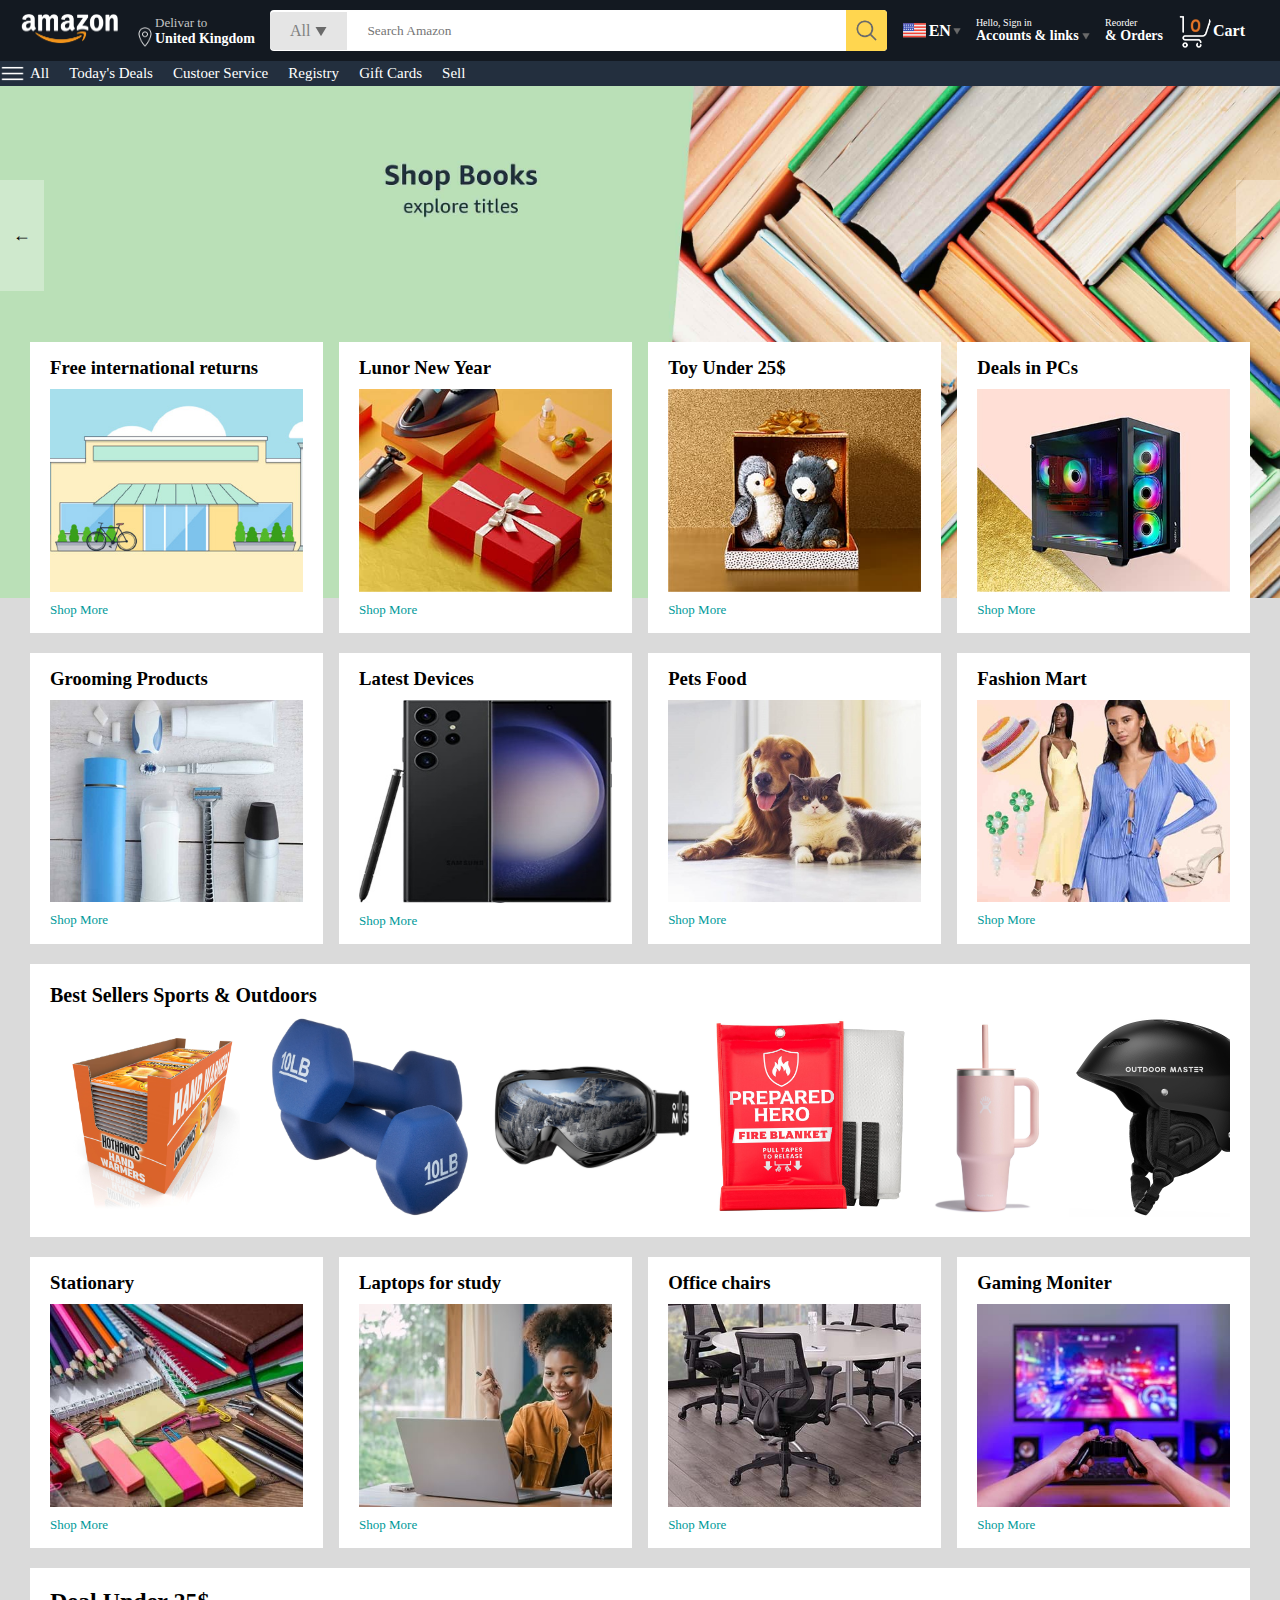
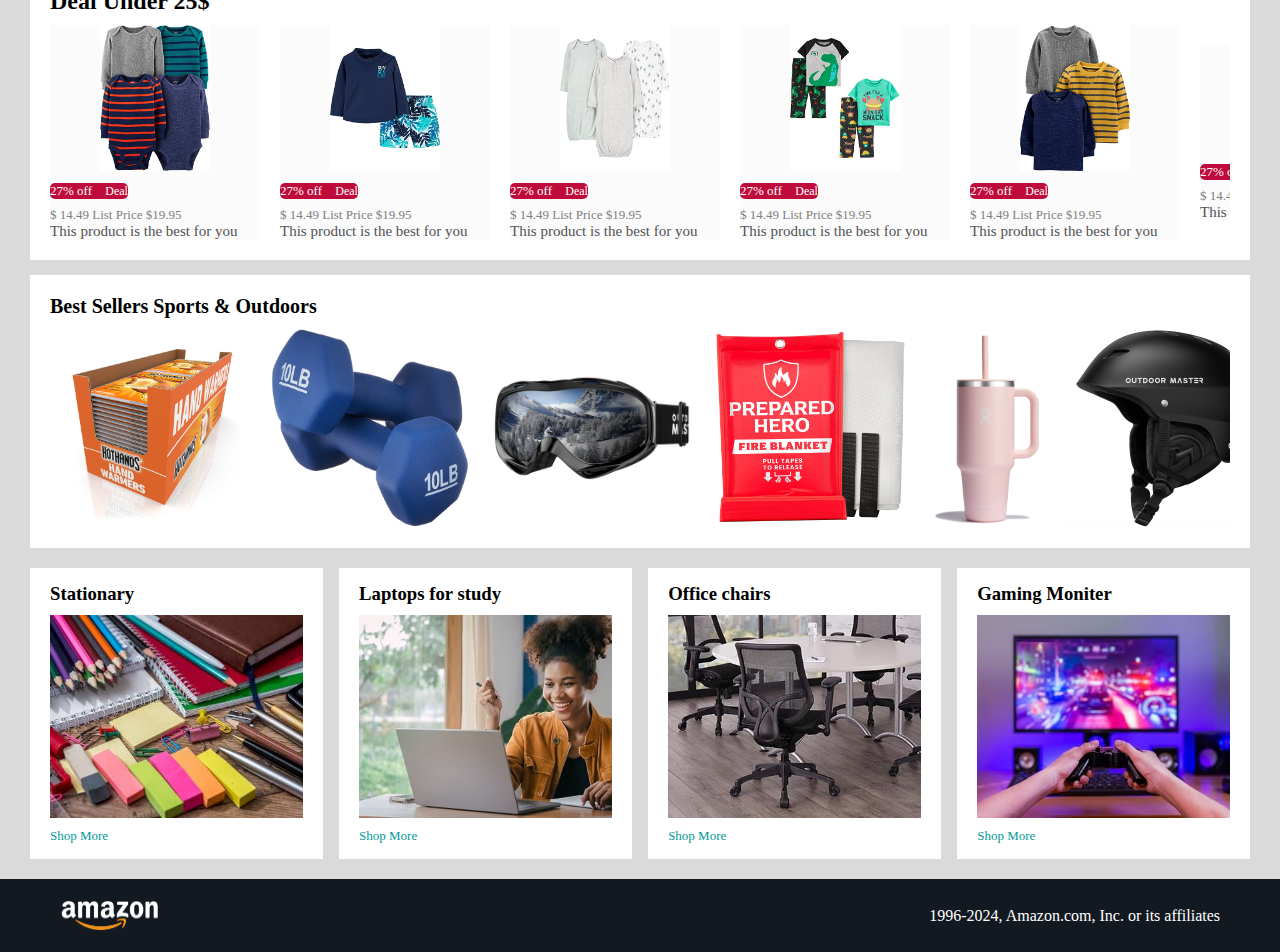
<file: index.html>
<!DOCTYPE html>
<html lang="en">
<head>
    <meta charset="UTF-8">
    <meta name="viewport" content="width=device-width, initial-scale=1.0">
    <title>Amazon-Clone</title>
    <link rel="stylesheet" href="./style.css">
</head>
<body>
    <nav>
        <a href="/"><img src="./assets/amazon_logo.png" width="100px" alt=""></a>

        <div class="nav-location">
            <img src="./assets/location_icon.png" height="20" alt="">
            <div>
                <p>Delivar to</p>
                <h1>United Kingdom</h1>
            </div>
        </div>

        <div class="nav-search">
            <div class="nav-search-category">
                <p>All</p>
                <img src="./assets/dropdown_icon.png" height="12" alt="">
            </div>
            <input type="text" class="nav-search-input" placeholder="Search Amazon" name="" id="">
            <img src="./assets/search_icon.png" class="nav-search-icon" alt="">
        </div>

        <div class="nav-language">
            <img src="./assets/us_flag.png" width="25px">
            <p>EN</p>
            <img src="./assets/dropdown_icon.png" width="8px" alt="">
        </div>

        <div class="nav-text">
            <p>Hello, Sign in</p>
            <h1>Accounts & links <img src="./assets/dropdown_icon.png" width="8px" alt=""></h1>
        </div>
        
        <div class="nav-text">
            <p>Reorder</p>
            <h1>& Orders</h1>

        </div>
        <a href="" class="nav-cart">
            <img src="./assets/cart_icon.png" width="35px" alt="">
            <h4>Cart</h4>
        </a>
        
    </nav>

    <div class="nav-bottom">
        <div>
            <img src="./assets/menu_icon.png" width="25px" alt="">
            <p>All</p>
        </div>
        <p>Today's Deals</p>
        <p>Custoer Service</p>
        <p>Registry</p>
        <p>Gift Cards</p>
        <p>Sell</p>
    </div>

    <div class="header-slider">
        <a href="#" class="control_prev">&#8592</a>
        <a href="#" class="control_next">&#8594</a>
        <ul>
            <img src="./assets/header1.jpg" class="header-img" alt="">
            <img src="./assets/header2.jpg" class="header-img" alt="">
            <img src="./assets/header3.jpg" class="header-img" alt="">
            <img src="./assets/header4.jpg" class="header-img" alt="">
            <img src="./assets/header5.jpg" class="header-img" alt="">
            <img src="./assets/header6.jpg" class="header-img" alt="">

        </ul>
    </div>

    <div class="box-row header-box">
        <div class="box-col">
            <h3 >Free international returns</h3>
            <img src="./assets/box1-1.jpg" alt="">
            <a href="/">Shop More</a>
        </div>
        <div class="box-col">
            <h3>Lunor New Year</h3>
            <img src="./assets/box1-2.jpg" alt="">
            <a href="/">Shop More</a>
        </div>
        <div class="box-col">
            <h3>Toy Under 25$</h3>
            <img src="./assets/box1-3.jpg" alt="">
            <a href="/">Shop More</a>
        </div>
        <div class="box-col">
            <h3>Deals in PCs</h3>
            <img src="./assets/box1-4.jpg" alt="">
            <a href="/">Shop More</a>
        </div>
    </div>

    <div class="box-row ">
        <div class="box-col">
            <h3 >Grooming Products</h3>
            <img src="./assets/box2-1.jpg" alt="">
            <a href="/">Shop More</a>
        </div>
        <div class="box-col">
            <h3>Latest Devices</h3>
            <img src="./assets/box2-2.jpg" alt="">
            <a href="/">Shop More</a>
        </div>
        <div class="box-col">
            <h3>Pets Food</h3>
            <img src="./assets/box2-3.jpg" alt="">
            <a href="/">Shop More</a>
        </div>
        <div class="box-col">
            <h3>Fashion Mart</h3>
            <img src="./assets/box2-4.jpg" alt="">
            <a href="/">Shop More</a>
        </div>
    </div>

    <div class="product-slider">
        <h1 style="font-size: 20px;">Best Sellers Sports & Outdoors</h1>
        <div class="products">
            <img src="./assets/product1-1.jpg" alt="">
            <img src="./assets/product1-2.jpg" alt="">
            <img src="./assets/product1-3.jpg" alt="">
            <img src="./assets/product1-4.jpg" alt="">
            <img src="./assets/product1-5.jpg" alt="">
            <img src="./assets/product1-6.jpg" alt="">
            <img src="./assets/product1-7.jpg" alt="">
            <img src="./assets/product1-8.jpg" alt="">
            <img src="./assets/product1-9.jpg" alt="">
            <img src="./assets/product1-10.jpg" alt="">
        </div>
    </div>

    <div class="box-row ">
        <div class="box-col">
            <h3 >Stationary</h3>
            <img src="./assets/box3-1.jpg" alt="">
            <a href="/">Shop More</a>
        </div>
        <div class="box-col">
            <h3>Laptops for study</h3>
            <img src="./assets/box3-2.jpg" alt="">
            <a href="/">Shop More</a>
        </div>
        <div class="box-col">
            <h3>Office chairs</h3>
            <img src="./assets/box3-3.jpg" alt="">
            <a href="/">Shop More</a>
        </div>
        <div class="box-col">
            <h3>Gaming Moniter</h3>
            <img src="./assets/box3-4.jpg" alt="">
            <a href="/">Shop More</a>
        </div>
    </div>
<!--  -->
    <div class="product-slider-with-price">
        <h2>Deal Under 25$</h2>

        <div class="products">
            <div class="product-card">
                <div class="product-img-container">
                    <img src="./assets/product2-1.jpg" alt="">
                </div>
                <div class="product-offer">
                    <p>27% off <span>Deal</span></p>
                </div>
                <p class="product-price">$ <span>14.49</span> List Price $19.95</p>
                <h4>This product is the best for you</h4>

            </div>

            <div class="product-card">
                <div class="product-img-container">
                    <img src="./assets/product2-2.jpg" alt="">
                </div>
                <div class="product-offer">
                    <p>27% off <span>Deal</span></p>
                </div>
                <p class="product-price">$ <span>14.49</span> List Price $19.95</p>
                <h4>This product is the best for you</h4>

            </div>
            <div class="product-card">
                <div class="product-img-container">
                    <img src="./assets/product2-3.jpg" alt="">
                </div>
                <div class="product-offer">
                    <p>27% off <span>Deal</span> </p>
                </div>
                <p class="product-price">$ <span>14.49</span> List Price $19.95</p>
                <h4>This product is the best for you</h4>

            </div>
            <div class="product-card">
                <div class="product-img-container">
                    <img src="./assets/product2-4.jpg" alt="">
                </div>
                <div class="product-offer">
                    <p>27% off <span>Deal</span></p>
                </div>
                <p class="product-price">$ <span>14.49</span> List Price $19.95</p>
                <h4>This product is the best for you</h4>

            </div>
            <div class="product-card">
                <div class="product-img-container">
                    <img src="./assets/product2-5.jpg" alt="">
                </div>
                <div class="product-offer">
                    <p>27% off <span>Deal</span></p>
                </div>
                <p class="product-price">$ <span>14.49</span> List Price $19.95</p>
                <h4>This product is the best for you</h4>
            </div>
            <div class="product-card">
                <div class="product-img-container">
                    <img src="./assets/product2-6.jpg" alt="">
                </div>
                <div class="product-offer">
                    <p>27% off <span>Deal</span></p>
                </div>
                <p class="product-price">$ <span>14.49</span> List Price $19.95</p>
                <h4>This product is the best for you</h4>

            </div>
            <div class="product-card">
                <div class="product-img-container">
                    <img src="./assets/product2-7.jpg" alt="">
                </div>
                <div class="product-offer">
                    <p>27% off <span>Deal</span></p>
                </div>
                <p class="product-price">$ <span>14.49</span> List Price $19.95</p>
                <h4>This product is the best for you</h4>

            </div>
            <div class="product-card">
                <div class="product-img-container">
                    <img src="./assets/product2-8.jpg" alt="">
                </div>
                <div class="product-offer">
                    <p>27% off <span>Deal</span></p>
                </div>
                <p class="product-price">$ <span>14.49</span> List Price $19.95</p>
                <h4>This product is the best for you</h4>

            </div>
            <div class="product-card">
                <div class="product-img-container">
                    <img src="./assets/product2-9.jpg" alt="">
                </div>
                <div class="product-offer">
                    <p>27% off</p>
                </div>
                <p class="product-price">$ <span>14.49</span> List Price $19.95</p>
                <h4>This product is the best for you</h4>

            </div>
            <div class="product-card">
                <div class="product-img-container">
                    <img src="./assets/product2-10.jpg" alt="">
                </div>
                <div class="product-offer">
                    <p>27% off</p>
                </div>
                <p class="product-price">$ <span>14.49</span> List Price $19.95</p>
                <h4>This product is the best for you</h4>

            </div>
            <div class="product-card">
                <div class="product-img-container">
                    <img src="./assets/product2-11.jpg" alt="">
                </div>
                <div class="product-offer">
                    <p>27% off</p>
                </div>
                <p class="product-price">$ <span>14.49</span> List Price $19.95</p>
                <h4>This product is the best for you</h4>

            </div>
            <div class="product-card">
                <div class="product-img-container">
                    <img src="./assets/product2-12.jpg" alt="">
                </div>
                <div class="product-offer">
                    <p>27% off</p>
                </div>
                <p class="product-price">$ <span>14.49</span> List Price $19.95</p>
                <h4>This product is the best for you</h4>

            </div>
            
        </div>
    </div>

    <!--  -->

    <div class="product-slider">
        <h1 style="font-size: 20px;">Best Sellers Sports & Outdoors</h1>
        <div class="products">
            <img src="./assets/product1-1.jpg" alt="">
            <img src="./assets/product1-2.jpg" alt="">
            <img src="./assets/product1-3.jpg" alt="">
            <img src="./assets/product1-4.jpg" alt="">
            <img src="./assets/product1-5.jpg" alt="">
            <img src="./assets/product1-6.jpg" alt="">
            <img src="./assets/product1-7.jpg" alt="">
            <img src="./assets/product1-8.jpg" alt="">
            <img src="./assets/product1-9.jpg" alt="">
            <img src="./assets/product1-10.jpg" alt="">
        </div>
    </div>

    <div class="box-row ">
        <div class="box-col">
            <h3 >Stationary</h3>
            <img src="./assets/box3-1.jpg" alt="">
            <a href="/">Shop More</a>
        </div>
        <div class="box-col">
            <h3>Laptops for study</h3>
            <img src="./assets/box3-2.jpg" alt="">
            <a href="/">Shop More</a>
        </div>
        <div class="box-col">
            <h3>Office chairs</h3>
            <img src="./assets/box3-3.jpg" alt="">
            <a href="/">Shop More</a>
        </div>
        <div class="box-col">
            <h3>Gaming Moniter</h3>
            <img src="./assets/box3-4.jpg" alt="">
            <a href="/">Shop More</a>
        </div>
    </div>

    <footer>
        <img src="./assets/amazon_logo.png" width="100" alt="">
        <p>1996-2024, Amazon.com, Inc. or its affiliates</p>
    </footer>



    <script src="./script.js"></script>
</body>
</html>
</file>
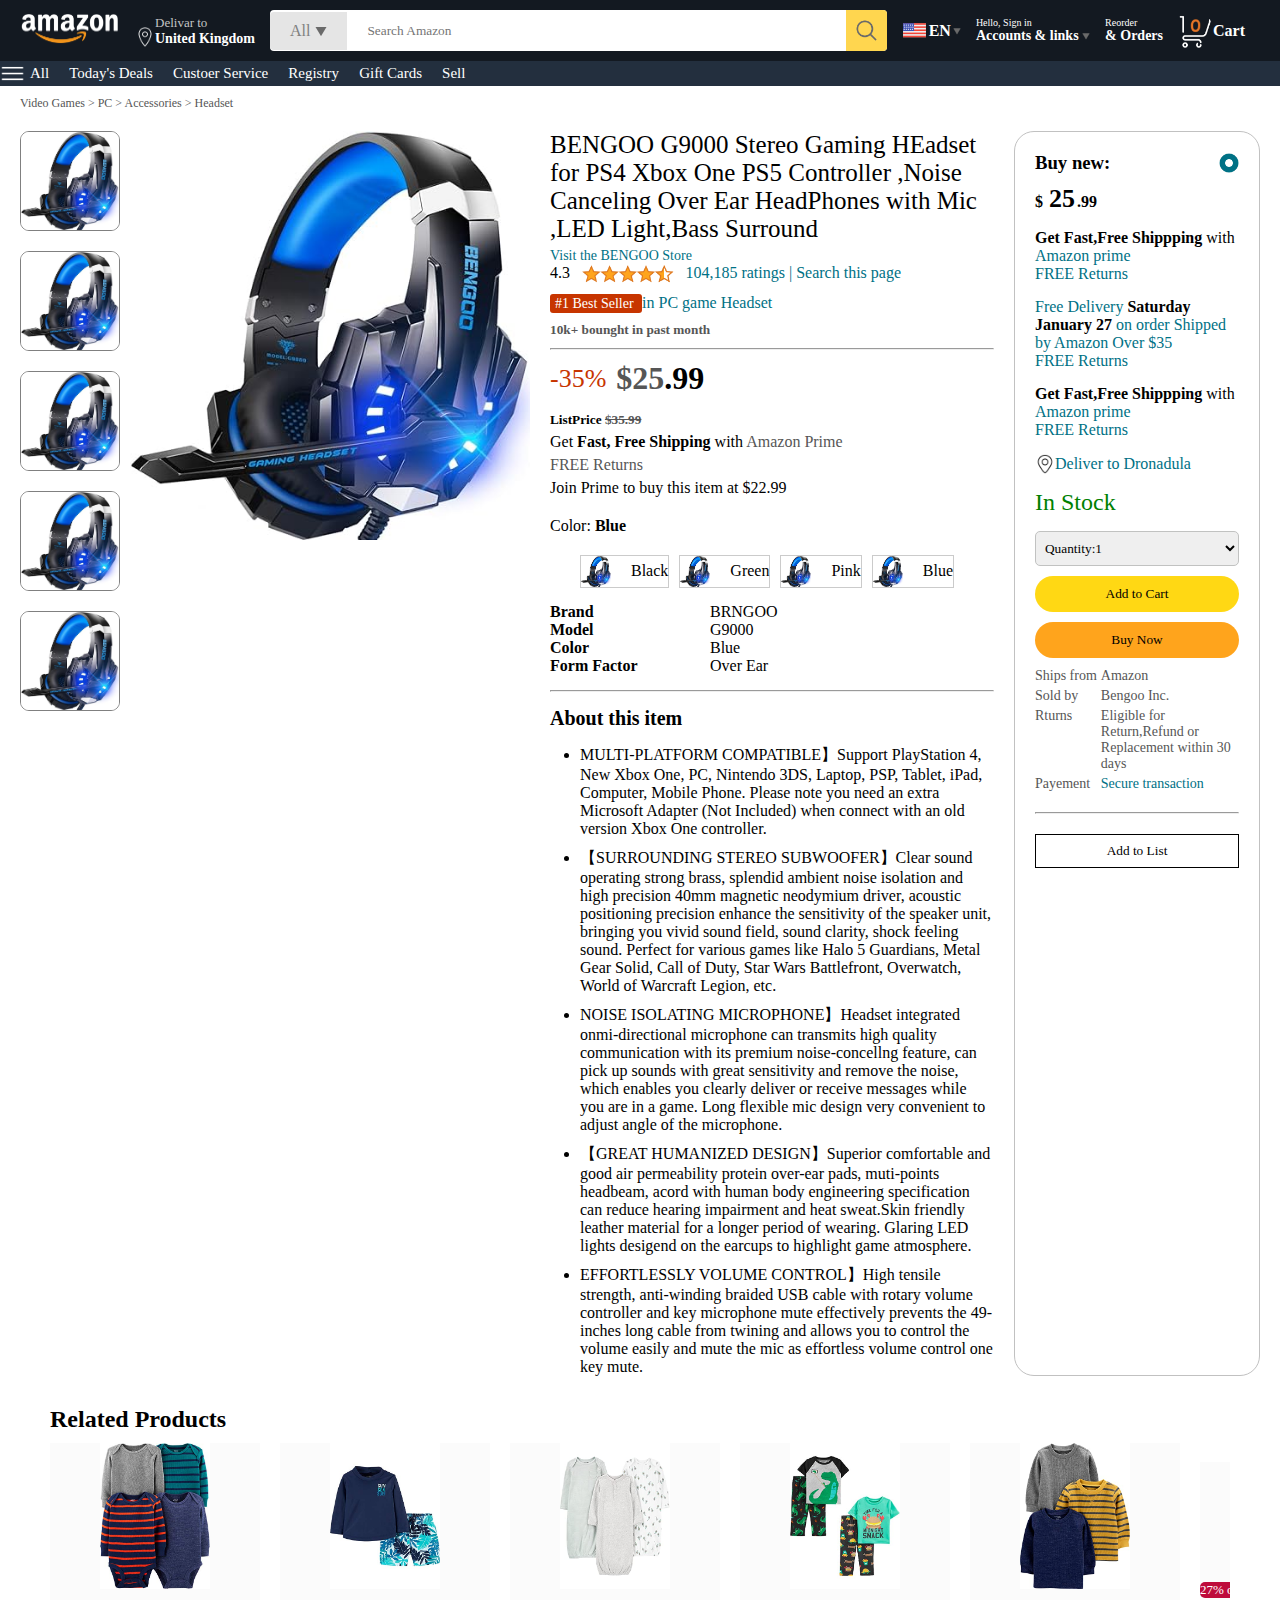
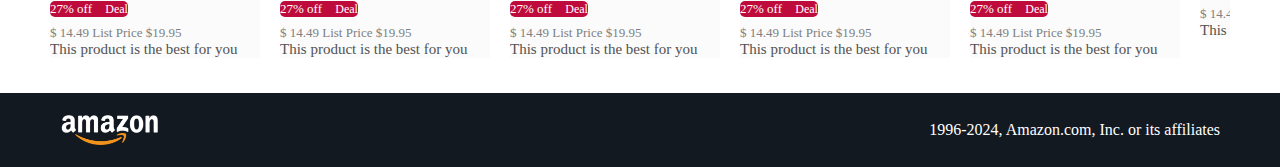
<file: product.html>
<!DOCTYPE html>
<html lang="en">
<head>
    <meta charset="UTF-8">
    <meta name="viewport" content="width=device-width, initial-scale=1.0">
    <title>Product-Page</title>
    <link rel="stylesheet" href="./style.css">
    <link rel="stylesheet" href="./product.css">
</head>
<body>
    <nav>
        <a href="/"><img src="./assets/amazon_logo.png" width="100px" alt=""></a>

        <div class="nav-location">
            <img src="./assets/location_icon.png" height="20" alt="">
            <div>
                <p>Delivar to</p>
                <h1>United Kingdom</h1>
            </div>
        </div>

        <div class="nav-search">
            <div class="nav-search-category">
                <p>All</p>
                <img src="./assets/dropdown_icon.png" height="12" alt="">
            </div>
            <input type="text" class="nav-search-input" placeholder="Search Amazon" name="" id="">
            <img src="./assets/search_icon.png" class="nav-search-icon" alt="">
        </div>

        <div class="nav-language">
            <img src="./assets/us_flag.png" width="25px">
            <p>EN</p>
            <img src="./assets/dropdown_icon.png" width="8px" alt="">
        </div>

        <div class="nav-text">
            <p>Hello, Sign in</p>
            <h1>Accounts & links <img src="./assets/dropdown_icon.png" width="8px" alt=""></h1>
        </div>
        
        <div class="nav-text">
            <p>Reorder</p>
            <h1>& Orders</h1>

        </div>
        <a href="" class="nav-cart">
            <img src="./assets/cart_icon.png" width="35px" alt="">
            <h4>Cart</h4>
        </a>
        
    </nav>

    <div class="nav-bottom">
        <div>
            <img src="./assets/menu_icon.png" width="25px" alt="">
            <p>All</p>
        </div>
        <p>Today's Deals</p>
        <p>Custoer Service</p>
        <p>Registry</p>
        <p>Gift Cards</p>
        <p>Sell</p>
    </div>

    <p class="breadcrum">Video Games > PC > Accessories > Headset</p>
    
    <div class="product-display">
        <div class="product-d-image">
            <div class="product-icons">
                <img src="./assets/product_img.jpg" alt="">
                <img src="./assets/product_img.jpg" alt="">
                <img src="./assets/product_img.jpg" alt="">
                <img src="./assets/product_img.jpg" alt="">
                <img src="./assets/product_img.jpg" alt="">
            </div>
            <div class="product-main-img">
                <img src="./assets/product_img.jpg" alt="">
            </div>
        </div>

        <div class="product-d-details">
            <p class="product-d-title">
                BENGOO G9000 Stereo Gaming HEadset for PS4 Xbox One PS5 Controller
                ,Noise Canceling Over Ear HeadPhones with Mic ,LED Light,Bass Surround
            </p>
            <p class="brand-d-store">
                Visit the BENGOO Store
            </p>
            <div class="product-d-rating">
                <div>
                    <div>4.3 <img src="./assets/rating_img.png"  height="20px"></div>
                    <p>104,185 ratings | Search this page</p>
                </div>
                <p><span>#1 Best Seller </span> in PC game Headset</p>
                <h5>10k+ bounght in past month</h5>
                <hr>
            </div>
            <div class="product-d-price">
                <div>
                    <p>-35%</p>
                    <h1><span>$25</span>.99</h1>
                </div>
                <h5>ListPrice <span>$35.99</span> </h5>
                <p>Get <b>Fast, Free Shipping </b>with <span>Amazon Prime</span> </p>
                <p><span>FREE Returns</span></p>
                <p>Join Prime to buy this item at $22.99</p>
                <p></p>
            </div>

            <div class="product-color-selection">
                <p>Color: <b>Blue</b></p>
                <div class="product-color-options">
                    <div class="option">
                        <img src="./assets/product_img.jpg" width="30px" alt="">
                        <p>Black</p>
                    </div>
                    <div class="option">
                        <img src="./assets/product_img.jpg" width="30px" alt="">
                        <p>Green</p>
                    </div>
                    <div class="option">
                        <img src="./assets/product_img.jpg" width="30px" alt="">
                        <p>Pink</p>
                    </div>
                    <div class="option">
                        <img src="./assets/product_img.jpg" width="30px" alt="">
                        <p>Blue</p>
                    </div>
                    <!-- <div class="option">
                        <img src="./assets/product_img.jpg" width="30px" alt="">
                        <p>Purple</p>
                    </div>
                    <div class="option">
                        <img src="./assets/product_img.jpg" width="30px" alt="">
                        <p>Red</p>
                    </div> -->
                </div>
            </div>
            <div class="product-info">
                <p><b>Brand</b></p> <p>BRNGOO</p>
                <p><b>Model</b></p> <p>G9000</p>
                <p><b>Color</b></p> <p>Blue</p>
                <p><b>Form Factor</b></p> <p>Over Ear</p>
            </div>
            <hr>

            <div class="product-discription">
                <h1>About this item</h1>
                <ul>
                    <li>
                        MULTI-PLATFORM COMPATIBLE】Support PlayStation 4, New Xbox One, PC, Nintendo 3DS, Laptop, PSP, Tablet, iPad, Computer, Mobile Phone. Please note you need an extra Microsoft Adapter (Not Included) when connect with an old version Xbox One controller.
                    </li>
                    <li>
                        【SURROUNDING STEREO SUBWOOFER】Clear sound operating strong brass, splendid ambient noise isolation and high precision 40mm magnetic neodymium driver, acoustic positioning precision enhance the sensitivity of the speaker unit, bringing you vivid sound field, sound clarity, shock feeling sound. Perfect for various games like Halo 5 Guardians, Metal Gear Solid, Call of Duty, Star Wars Battlefront, Overwatch, World of Warcraft Legion, etc.
                    </li>
                    <li>
                        NOISE ISOLATING MICROPHONE】Headset integrated onmi-directional microphone can transmits high quality communication with its premium noise-concellng feature, can pick up sounds with great sensitivity and remove the noise, which enables you clearly deliver or receive messages while you are in a game. Long flexible mic design very convenient to adjust angle of the microphone. 
                    </li>
                    <li>
                        【GREAT HUMANIZED DESIGN】Superior comfortable and good air permeability protein over-ear pads, muti-points headbeam, acord with human body engineering specification can reduce hearing impairment and heat sweat.Skin friendly leather material for a longer period of wearing. Glaring LED lights desigend on the earcups to highlight game atmosphere. 
                    </li>
                    <li>
                        EFFORTLESSLY VOLUME CONTROL】High tensile strength, anti-winding braided USB cable with rotary volume controller and key microphone mute effectively prevents the 49-inches long cable from twining and allows you to control the volume easily and mute the mic as effortless volume control one key mute.
                    </li>
                </ul>
            </div>
        </div>


        <div class="product-d-purchase">
            <div class="title">
                <h3>Buy new:</h3>
                <img src="./assets/circle_icon.png" width="20px" alt="">
            </div>
            <h1 class="price">$ <span>25</span>.99</h1>

            <div class="gap">
                <p><b>Get Fast,Free Shippping</b> with <span>Amazon prime</span></p>
                <p><span>FREE Returns</span></p>
            </div>

            <div class="gap">
                <p> <span>Free Delivery </span><b>Saturday January 27</b><span> on order Shipped by Amazon Over $35</span></p>
                <p><span>FREE Returns</span></p>
            </div>

            <div class="gap">
                <p><b>Get Fast,Free Shippping</b> with <span>Amazon prime</span></p>
                <p><span>FREE Returns</span></p>
            </div>

            <div class="delivery-location">
                <img src="./assets/location_icon_dark.png"width="20px" alt="">
                <p><span>Deliver to Dronadula</span></p>
            </div>
            <h2 class="product-stock">In Stock</h2>
            <select class="product-quntity">
                <option value="1">Quantity:1</option>
                <option value="2">Quantity:2</option>
                <option value="3">Quantity:3</option>
                <option value="4">Quantity:4</option>
            </select>

            <button class="btn">Add to Cart</button>
            <button class="btn product-buy-now">Buy Now</button>

            <div class="product-seller-info">
                <p>Ships from</p> <p>Amazon</p>
                <p>Sold by</p> <p>Bengoo Inc.</p>
                <p>Rturns</p> <p>Eligible for Return,Refund or Replacement within 30 days </p>
                <p>Payement</p> <p><span>Secure transaction</span></p>
            </div>
            <hr>
            <button class="product-add-list">Add to List</button>
        </div>
        
    </div>

    <!-- dulplicated from index.html -->

    <div class="product-slider-with-price">
        <h2>Related Products</h2>

        <div class="products">
            <div class="product-card">
                <div class="product-img-container">
                    <img src="./assets/product2-1.jpg" alt="">
                </div>
                <div class="product-offer">
                    <p>27% off <span>Deal</span></p>
                </div>
                <p class="product-price">$ <span>14.49</span> List Price $19.95</p>
                <h4>This product is the best for you</h4>

            </div>

            <div class="product-card">
                <div class="product-img-container">
                    <img src="./assets/product2-2.jpg" alt="">
                </div>
                <div class="product-offer">
                    <p>27% off <span>Deal</span></p>
                </div>
                <p class="product-price">$ <span>14.49</span> List Price $19.95</p>
                <h4>This product is the best for you</h4>

            </div>
            <div class="product-card">
                <div class="product-img-container">
                    <img src="./assets/product2-3.jpg" alt="">
                </div>
                <div class="product-offer">
                    <p>27% off <span>Deal</span> </p>
                </div>
                <p class="product-price">$ <span>14.49</span> List Price $19.95</p>
                <h4>This product is the best for you</h4>

            </div>
            <div class="product-card">
                <div class="product-img-container">
                    <img src="./assets/product2-4.jpg" alt="">
                </div>
                <div class="product-offer">
                    <p>27% off <span>Deal</span></p>
                </div>
                <p class="product-price">$ <span>14.49</span> List Price $19.95</p>
                <h4>This product is the best for you</h4>

            </div>
            <div class="product-card">
                <div class="product-img-container">
                    <img src="./assets/product2-5.jpg" alt="">
                </div>
                <div class="product-offer">
                    <p>27% off <span>Deal</span></p>
                </div>
                <p class="product-price">$ <span>14.49</span> List Price $19.95</p>
                <h4>This product is the best for you</h4>
            </div>
            <div class="product-card">
                <div class="product-img-container">
                    <img src="./assets/product2-6.jpg" alt="">
                </div>
                <div class="product-offer">
                    <p>27% off <span>Deal</span></p>
                </div>
                <p class="product-price">$ <span>14.49</span> List Price $19.95</p>
                <h4>This product is the best for you</h4>

            </div>
            <div class="product-card">
                <div class="product-img-container">
                    <img src="./assets/product2-7.jpg" alt="">
                </div>
                <div class="product-offer">
                    <p>27% off <span>Deal</span></p>
                </div>
                <p class="product-price">$ <span>14.49</span> List Price $19.95</p>
                <h4>This product is the best for you</h4>

            </div>
            <div class="product-card">
                <div class="product-img-container">
                    <img src="./assets/product2-8.jpg" alt="">
                </div>
                <div class="product-offer">
                    <p>27% off <span>Deal</span></p>
                </div>
                <p class="product-price">$ <span>14.49</span> List Price $19.95</p>
                <h4>This product is the best for you</h4>

            </div>
            <div class="product-card">
                <div class="product-img-container">
                    <img src="./assets/product2-9.jpg" alt="">
                </div>
                <div class="product-offer">
                    <p>27% off</p>
                </div>
                <p class="product-price">$ <span>14.49</span> List Price $19.95</p>
                <h4>This product is the best for you</h4>

            </div>
            <div class="product-card">
                <div class="product-img-container">
                    <img src="./assets/product2-10.jpg" alt="">
                </div>
                <div class="product-offer">
                    <p>27% off</p>
                </div>
                <p class="product-price">$ <span>14.49</span> List Price $19.95</p>
                <h4>This product is the best for you</h4>

            </div>
            <div class="product-card">
                <div class="product-img-container">
                    <img src="./assets/product2-11.jpg" alt="">
                </div>
                <div class="product-offer">
                    <p>27% off</p>
                </div>
                <p class="product-price">$ <span>14.49</span> List Price $19.95</p>
                <h4>This product is the best for you</h4>

            </div>
            <div class="product-card">
                <div class="product-img-container">
                    <img src="./assets/product2-12.jpg" alt="">
                </div>
                <div class="product-offer">
                    <p>27% off</p>
                </div>
                <p class="product-price">$ <span>14.49</span> List Price $19.95</p>
                <h4>This product is the best for you</h4>

            </div>
            
        </div>
    </div>
    
    <footer>
        <img src="./assets/amazon_logo.png" width="100" alt="">
        <p>1996-2024, Amazon.com, Inc. or its affiliates</p>
    </footer>

</body>
</html>
</file>
<file: style.css>
*{
    padding: 0;
    margin: 0;
    box-sizing: border-box;
    font-family: outfit;

}
body{
    background:#dadada;
}
a{
    text-decoration: none;
    color: inherit;
}
nav{
    display: flex;
    align-items: center;
    justify-content: space-between;
    background-color: #131921;
    padding: 10px 20px;
    color: white;
}

.nav-location{
    display: flex;
    align-items: end;
    margin-left:15px;
    font-size: 13px;
    color: #c4c4c4;
}
.nav-location h1{
    color: white;
    font-size:14px ;

}
.nav-search{
    flex: 1;
    display: flex;
    align-items: center;
    background:white ;
    color:gray;
    max-width: 1000px;
    border-radius: 4px;
    margin-left: 15px;
}
.nav-search-category{
    display: flex;
    align-items: center;
    padding: 10px 20px;
    gap: 5px;
    background: #e5e5e5;
    border-radius:4px 0 0 4px;

}
.nav-search-input{
    border: none;
    outline: none;
    padding-left: 20px;
    width: 100%;
}
.nav-search-icon{
    max-width: 41px;
    padding: 8px;
    background: #ffd64f;
    border-radius: 0 4px 4px 0;

}
.nav-language{
    display: flex;
    align-items: center;
    gap: 2px;
    font-weight: 600;
    margin-left: 15px;
}
.nav-text{
    margin-left: 15px;

}
.nav-text p{
    font-size: 10px;

}
.nav-text h1{
    font-size: 14px;
}
.nav-cart{
    display: flex;
    align-items: center;
    margin: 0 15px;
}
.nav-bottom{
    display: flex;
    align-items: center;
    gap: 20px;
    padding: ;
    background: #232f3e;
    color: white;
    font-size: 15px;
}
.nav-bottom div{
    display: flex;
    align-items: center;
    gap: 5px;
    font-weight: 500;
}

.header-slider ul{
    display: flex;
    overflow-y: hidden;
}

.header-img{
    max-width: 100%;
    /* position: relative; */
    /* max-height: 100%; */
    /* mask-image: linear-gradient(to bottom,#000000 50%,transparent 100%); */
}
.header-slider a{
    position: absolute;
    top: 20%;
    /* z-index: 1; */
    padding: 5vh 1vw;
    background: #ffffff4f;
    /* background: red; */
    /* color: #00007b; */
    text-decoration: none;
    font-weight: 600;
    font-size: 18px;
    cursor: pointer;
}
.control_next{
    right: 0;
}
.box-row{
    display: flex;
    flex-wrap: wrap;
    row-gap: 20px;
    justify-content: space-between;
    margin: 20px 30px;

}
.box-col{
    display: flex;
    flex-direction: column;
    gap: 10px;
    padding: 15px 20px;
    background: #fff;
    max-width: 24%;
    min-width: 200px;

}
.box-col a{
    font-size: 13px;
    color: #009999;
    font-weight: 500;
}
.header-box{
    margin-top: -20vw;
}
.product-slider{
    background: #fff;
    margin: 0 30px;
    padding: 20px;
    margin-bottom: 15px;
}
.product-slider .products{
    display: flex;
    overflow-x:auto ;
    gap: 20px;
    margin-top: 10px;
}
.product-slider .products img{
    max-width: 200px;
    max-height: 200px;
}
.product-slider .products::-webkit-scrollbar{
    display: none;
}


/* start of product-slider-with-price */
.product-slider-with-price{
    background: white;
    margin: 0 30px;
    padding: 20px;
    margin-bottom: 15px;
}
.product-slider-with-price .products{
    display: flex;
    align-items: center;
    overflow-x: auto;
    gap: 20px;
    margin-top: 10px;
    justify-content: space-between;
}
.product-slider-with-price .products::-webkit-scrollbar{
    display: none;
}
.product-card{
    display: flex;
    flex-direction: column;
    justify-content: end;
    /* gap: 10px; */
    min-width: 210px;
    background: #fbfbfb;
    /* background: red; */

}
.product-card img{ 
    width: 110px;
    margin: 0 50px;
}
.product-offer p{
    background: #be0b3b;
    /* background: red; */
    color: white;
    display: inline-block;
    border-radius: 5px;
    margin: 8px 0;
    font-size: 13px;
    font-weight: 30px;
}
.product-offer span{
    color: #be0b3b;
    margin-left: 10px;
    /* background: red; */
    color: white;
    font-weight: 500px;
    font-size: 12px;
}
.product-price{
    color: gray;
    font-size: 13px;

}
.product-card h4{
    color: #525252;
    font-size: 15px;
    font-weight: 400;
}
/* end price container */

footer{
    display: flex;
    justify-content: space-between;
    align-items: center;
    color: white;
    background: #131921;
    padding: 20px 60px;  
}
</file>
<file: product.css>
body{
    background: white;
    
}
.breadcrum{
    padding: 10px 20px;
    font-size: 12px;
    color: #565656;
}

.product-display{
    display: flex;
    padding: 10px 20px;
    /* min-height: 100%; */
    width: 100%;
    margin-right: 10px;

}
.product-d-image{
    display: flex;
    gap: 10px;
}

.product-icons{
    display: flex;
    flex-direction: column;
    gap: 10px;
}
.product-icons img{
    display: flex;
    flex-direction: column;
    gap: 20px;
    width: 100px;
    height: 100px;
    margin-bottom: 10px;
    border: 1px solid gray;
    border-radius: 9px;
}
.product-main-img img{
    width: 400px;
}

.product-d-details{
    margin: 0 20px;
    width: 100%;

}
.product-d-title{
    color: black;
    font-size: 25px;
}
.brand-d-store{
    margin-top: 5px;
    color: #007185;
    font-size: 14px;
}
.product-d-rating{
    display: flex;
    flex-direction: column;
    gap: 10px;
    color: black;
    justify-content: center;
}
.product-d-rating div{
    display: flex;
    gap: 10px;
}
.product-d-rating p{
    color: #007185;
}
.product-d-rating p span{
    color: white;
    background: #c73500;
    padding: 2px 5px;
    border-radius: 3px;
    font-size: 14px;
}
.product-d-rating h5{
    font-weight: 400px;
}

.product-d-price{
    display: flex;
    flex-direction: column;
    gap: 5px;
}
.product-d-price div{
    display: flex;
    align-items: center;
    gap: 10px;
    margin: 10px 0;
}

.product-d-price div p{
    /* color: white; */
    font-size: 26px;
    color: #c73500;
    /* border-radius: 5px; */
}
.product-d-rating div h1{
    font-size: 14px;
    font-weight: 500px;
}
.product-d-rating div span{
    font-size: 26px;
    font-weight: 500px;
}
.product-d-rating h5{
    color: #565656;
    font-weight: 400px;
}

.product-d-price div h5{
    color: #565656;
    font-weight: 400;
}
.product-d-price h5 span{
    text-decoration: line-through;
}
.product-d-price span{
    color: #565656;
}

/*  */
.product-color-selection{
    display: flex;
    flex-direction: column;
    gap: 10px;
    margin: 15px 0;
}

.product-color-options{
    display: flex;
    padding: 0 30px;
    margin-top: 10px;
    justify-content: space-between;
}
.product-color-options div {
    display: flex;
    gap: 20px;
    align-items: center;
    margin-right: 10px;
}
.option{
    display: flex;
    border: 1px solid #cbcbcb;
    gap: 10px;
}

.product-info{
    display: grid;
    grid-template-columns: auto auto;
    max-width: 300px;
    margin-bottom:15px ;
}

.product-discription h1{
    font-size: 20px;
    margin: 15px 0;
}
.product-discription ul{
    display: flex;
    flex-direction: column;
    gap: 10px;
    margin-left: 30px;
}
.product-d-purchase{
    width: 100%;
    max-width: 280px;
    border: 1px solid #c1c1c1;
    border-radius: 20px;
    padding: 20px;
}
.product-d-purchase .title{
    display: flex;
    align-items: center;
    justify-content: space-between;
    
}
.product-d-purchase .price{
    font-size:16px;
    font-weight:400px;
    margin: 10px 0;
}
.product-d-purchase .price span{
    font-size:  26px;
    padding: 2px;
}
.product-d-purchase .gap{
    margin: 15px 0;

}
.product-d-purchase p span{
    color: #007185;
}
/* 
 */
 .delivery-location{
    display: flex;
    align-items: center;
    grid-area: 3px;
}
.product-stock{
    margin: 15px 0;
    color: green;
    font-weight: 400;
}
.product-quntity{
    padding: 8px 5px;
    outline: none;
    width: 100%;
    border-radius:5px ;
    background:#efefef;
    border-color: #c1c2c1;
}
.product-d-purchase .btn{
    outline: none;
    border: none;
    background: #ffd814;
    width: 100%;
    padding :10px 0;
    margin-top: 10px;
    border-radius: 50px;
    cursor: pointer;
}
.product-d-purchase .product-buy-now{
    background:#ffa41c;
}
.product-seller-info{
    margin-top: 10px;
    display: grid;
    grid-template-columns: auto auto;
    gap: 4px;
    font-size: 14px;
    color: #565656;
}
.product-seller-info span{
    color: #007185;
}

.product-d-purchase hr{
    margin: 20px 0;
}
.product-add-list{
    width: 100%;
    padding: 8px 15px;
    border:  1px solid #000;
    background: white;
    cursor: pointer;
}
</file>
